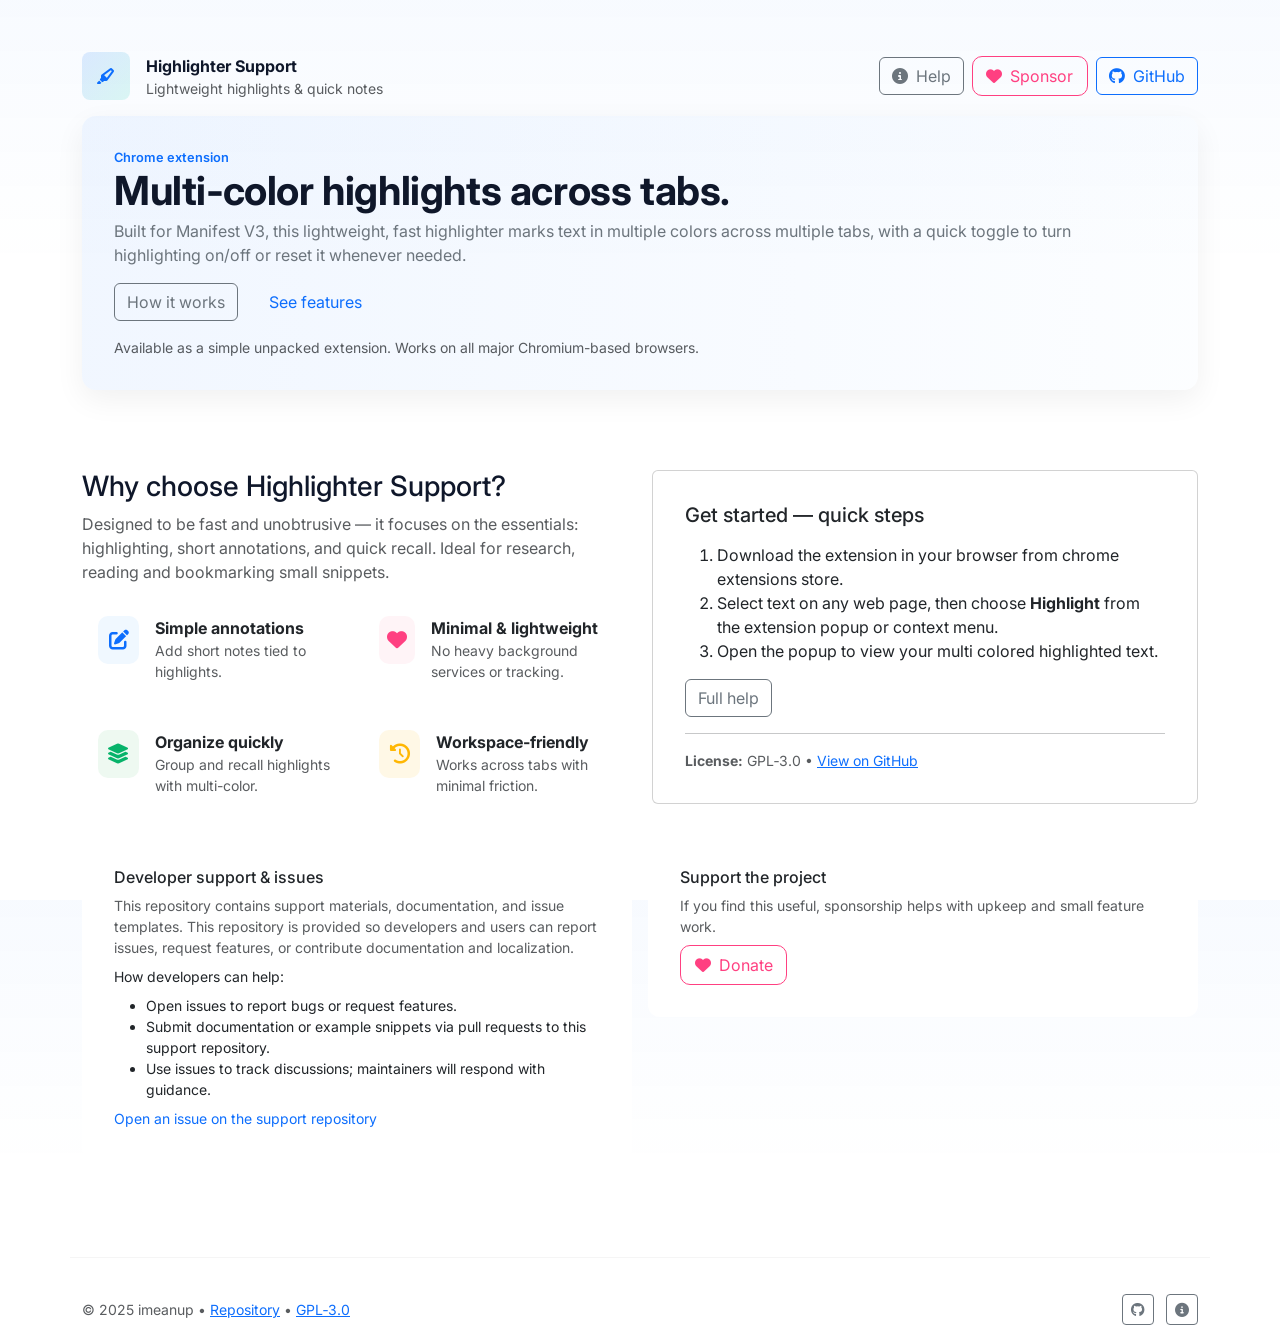
<file: docs/index.html>
<!doctype html>
<html lang="en">
<head>
    <meta charset="utf-8" />
    <meta name="viewport" content="width=device-width, initial-scale=1" />
    <meta name="theme-color" content="#0d6efd" />
    <title>Highlighter Support — Lightweight annotation & highlights</title>
    <meta name="description" content="Highlighter Support — a compact browser extension for highlighting, quick annotations and saving snippets." />

    <!-- Fonts & icons -->
    <link rel="preconnect" href="https://fonts.googleapis.com">
    <link rel="preconnect" href="https://fonts.gstatic.com" crossorigin>
    <link href="https://fonts.googleapis.com/css2?family=Inter:wght@300;400;600;700&display=swap" rel="stylesheet">
    <link href="https://cdnjs.cloudflare.com/ajax/libs/font-awesome/6.4.0/css/all.min.css" rel="stylesheet">

    <!-- Bootstrap CSS -->
    <link href="https://cdn.jsdelivr.net/npm/bootstrap@5.3.2/dist/css/bootstrap.min.css" rel="stylesheet">
    <link rel="stylesheet" href="css/home.css"/>
</head>
<body>
    <header class="site-header">
        <div class="container">
        <div class="d-flex align-items-center justify-content-between mb-3">
            <div class="d-flex align-items-center gap-3">
            <div class="rounded-3 d-flex align-items-center justify-content-center" style="width:48px;height:48px;background:linear-gradient(135deg,#0d6efd22,#00c9a722);">
                <i class="fa-solid fa-highlighter" style="color:var(--accent);"></i>
            </div>
            <div>
                <strong>Highlighter Support</strong>
                <div class="text-muted small">Lightweight highlights & quick notes</div>
            </div>
            </div>
            <div class="d-flex align-items-center gap-2">
            <a class="btn btn-outline-secondary" href="help.html" aria-label="Open help guide"><i class="fa-solid fa-circle-info me-2"></i>Help</a>
            <a class="btn btn-sponsor" href="donate.html" aria-label="Donate or Sponsor"><i class="fa-solid fa-heart me-2"></i>Sponsor</a>
            <a class="btn btn-outline-primary" href="https://github.com/imeanup/highlighter-support" aria-label="Open GitHub repository"><i class="fa-brands fa-github me-2"></i>GitHub</a>
            </div>
        </div>

        <div class="hero">
            <div style="flex:1;min-width:220px">
            <div class="kicker">Chrome extension</div>
            <h1>Multi‑color highlights across tabs.</h1>
            <p class="lead-muted">Built for Manifest V3, this lightweight, fast highlighter marks text in multiple colors across multiple tabs, with a quick toggle to turn highlighting on/off or reset it whenever needed.</p>

            <div class="d-flex align-items-center cta-row mt-3">
                <a class="btn btn-outline-secondary" href="help.html">How it works</a>
                <a class="btn btn-link text-decoration-none ms-2" href="#features">See features</a>
            </div>

            <div class="mt-3 text-muted small">Available as a simple unpacked extension. Works on all major Chromium-based browsers.</div>
            </div>

            <div class="d-none d-md-block text-center" aria-hidden="true">
            </div>
        </div>

        </div>
    </header>

    <main class="container py-5">
        <section id="features" class="mb-4">
        <div class="row align-items-start g-4">
            <div class="col-12 col-lg-6">
            <h2 class="h3 mb-2">Why choose Highlighter Support?</h2>
            <p class="text-muted">Designed to be fast and unobtrusive — it focuses on the essentials: highlighting, short annotations, and quick recall. Ideal for research, reading and bookmarking small snippets.</p>

            <div class="grid-features mt-3">
                <div class="card p-3 feature-card">
                <div class="d-flex align-items-start gap-3">
                    <div class="fa-stack" style="background:#f0f8ff;padding:8px;color:var(--accent)"><i class="fa-solid fa-pen-to-square fa-lg"></i></div>
                    <div>
                    <strong>Simple annotations</strong>
                    <div class="text-muted small">Add short notes tied to highlights.</div>
                    </div>
                </div>
                </div>

                <div class="card p-3 feature-card">
                <div class="d-flex align-items-start gap-3">
                    <div class="fa-stack" style="background:#fff4f7;padding:8px;color:var(--sponsor)"><i class="fa-solid fa-heart fa-lg"></i></div>
                    <div>
                    <strong>Minimal & lightweight</strong>
                    <div class="text-muted small">No heavy background services or tracking.</div>
                    </div>
                </div>
                </div>

                <div class="card p-3 feature-card">
                <div class="d-flex align-items-start gap-3">
                    <div class="fa-stack" style="background:#eef9f1;padding:8px;color:#07b36a"><i class="fa-solid fa-fw fa-layer-group fa-lg"></i></div>
                    <div>
                    <strong>Organize quickly</strong>
                    <div class="text-muted small">Group and recall highlights with multi-color.</div>
                    </div>
                </div>
                </div>

                <div class="card p-3 feature-card">
                <div class="d-flex align-items-start gap-3">
                    <div class="fa-stack" style="background:#fff8e6;padding:8px;color:#ffb703"><i class="fa-solid fa-fw fa-clock-rotate-left fa-lg"></i></div>
                    <div>
                    <strong>Workspace-friendly</strong>
                    <div class="text-muted small">Works across tabs with minimal friction.</div>
                    </div>
                </div>
                </div>
            </div>
            </div>

            <aside class="col-12 col-lg-6">
            <div class="card p-3 h-100">
                <div class="card-body">
                <h3 class="h5">Get started — quick steps</h3>
                <ol class="mt-3">
                    <li>Download the extension in your browser from chrome extensions store.</li>
                    <li>Select text on any web page, then choose <strong>Highlight</strong> from the extension popup or context menu.</li>
                    <li>Open the popup to view your multi colored highlighted text.</li>
                </ol>

                <div id="get-started" class="mt-3">
                    <a class="btn btn-outline-secondary" href="help.html">Full help</a>
                </div>

                <hr>

                <div class="small text-muted">
                    <strong>License:</strong> GPL‑3.0 • <a href="https://github.com/imeanup/highlighter-support/blob/main/LICENSE">View on GitHub</a>
                </div>
                </div>
            </div>
            </aside>
        </div>
        </section>

        <section class="mt-4">
        <div class="row g-3">
            <div class="col-12 col-md-6">
            <div class="card feature-card p-3">
                <div class="card-body">
                    <h4 class="h6">Developer support & issues</h4>
                    <p class="text-muted small mb-2">This repository contains support materials, documentation, and issue templates. This repository is provided so developers and users can report issues, request features, or contribute documentation and localization.</p>
                    <p class="small mb-2">How developers can help:</p>
                    <ul class="small mb-2">
                        <li>Open issues to report bugs or request features.</li>
                        <li>Submit documentation or example snippets via pull requests to this support repository.</li>
                        <li>Use issues to track discussions; maintainers will respond with guidance.</li>
                    </ul>
                    <div class = "small">
                        <a href="https://github.com/imeanup/highlighter-support/issues"
                            class="text-decoration-none">Open an issue on the support repository
                        </a>
                    </div>
                </div>
            </div>
            </div>

            <div class="col-12 col-md-6">
            <div class="card feature-card p-3">
                <div class="card-body">
                <h4 class="h6">Support the project</h4>
                <p class="text-muted small mb-2">If you find this useful, sponsorship helps with upkeep and small feature work.</p>
                <a class="btn btn-sponsor" href="donate.html"><i class="fa-solid fa-heart me-2"></i>Donate</a>
                </div>
            </div>
            </div>
        </div>
        </section>
    </main>

    <footer class="footer container">
        <div class="d-flex flex-column flex-md-row justify-content-between align-items-center py-3">
        <div class="small text-muted">© 2025 imeanup • <a href="https://github.com/imeanup/highlighter-support">Repository</a> • <a href="https://github.com/imeanup/highlighter-support/blob/main/LICENSE">GPL‑3.0</a></div>
        <div class="mt-2 mt-md-0">
            <a class="btn btn-sm btn-outline-secondary me-2" href="https://github.com/imeanup/highlighter-support" aria-label="GitHub"><i class="fa-brands fa-github"></i></a>
            <a class="btn btn-sm btn-outline-secondary" href="help.html" aria-label="Help"><i class="fa-solid fa-circle-info"></i></a>
        </div>
        </div>
    </footer>

    <!-- Bootstrap JS -->
    <script src="https://cdn.jsdelivr.net/npm/bootstrap@5.3.2/dist/js/bootstrap.bundle.min.js"></script>
    <script>
        // Small enhancement: keep keyboard focus visible and enable reduced motion respect
        (function(){
        if (window.matchMedia('(prefers-reduced-motion: reduce)').matches) return;
        document.querySelectorAll('.feature-card').forEach(el=>{
            el.style.transition = 'transform .18s ease, box-shadow .18s ease';
        });
        })();
    </script>
</body>
</html>
</file>
<file: docs/css/home.css>
:root{
    --bg: #ffffff;
    --card: #fbfdff;
    --text: #0f172a;
    --muted: #6c757d;
    --accent: #0d6efd;
    --sponsor: #ff4081;
    --sponsor-bg: #fff0f6;
    --radius: 14px;
    --glass: rgba(255,255,255,0.6);
}

/* 
@media (prefers-color-scheme: dark){
:root{
    --bg: #071025;
    --card: #071427;
    --text: #e6eef8;
    --muted: #98a1b2;
    --accent: #66b2ff;
    --sponsor-bg: rgba(255,64,129,0.07);
    }
} 
*/

html,body{
    height:100%;
}
body{
    font-family: 'Inter', system-ui, -apple-system, 'Segoe UI', Roboto, 'Helvetica Neue', Arial;
    background: linear-gradient(180deg, rgba(13,110,253,0.03), transparent 30%), var(--bg);
    color:var(--text);
    -webkit-font-smoothing:antialiased;
    -moz-osx-font-smoothing:grayscale;
    line-height:1.5;
}

header.site-header{
    padding:3.25rem 0 2rem;
}

.hero{
    background: linear-gradient(90deg, rgba(13,110,253,0.06), rgba(102,178,255,0.02));
    border-radius: var(--radius);
    padding:2rem;
    box-shadow: 0 10px 30px rgba(2,6,23,0.06);
    display:flex;
    gap:1.5rem;
    align-items:center;
}

.hero h1{
    font-weight:700;
    letter-spacing:-0.01em;
    margin-bottom:0.25rem}

.lead-muted{
    color:var(--muted);
    margin-bottom:1rem
}

.btn-sponsor{
    border: 1.6px solid var(--sponsor);
    background: transparent;
    color: var(--sponsor);
    padding:0.45rem 0.85rem;
    border-radius:10px;
    transition:all .18s ease;
}

.btn-sponsor:hover {
    background:var(--sponsor-bg);
    transform:translateY(-2px)
}

.feature-card {
    border:none;
    border-radius:12px;
    transition:transform .18s ease, box-shadow .18s ease
}

.feature-card:hover {
    transform:translateY(-6px);
    box-shadow:0 18px 36px rgba(2,6,23,0.06)
}

.card .fa-stack {
    width:48px;
    height:48px;
    border-radius:10px;
    display:inline-flex;
    align-items:center;
    justify-content:center
}

.kicker {
    font-weight:600;
    color:var(--accent);
    font-size:.8rem
}

.cta-row{
    gap:.6rem
}

.grid-features {
    display:grid;
    grid-template-columns:repeat(auto-fit,minmax(220px,1fr));
    gap:1rem
}

.footer{
    border-top:1px solid rgba(0,0,0,0.04);
    margin-top:3rem;
    padding-top:1.25rem;
    color:var(--muted);
}

:focus {
    outline: none
}

a:focus, button:focus {
    box-shadow:0 0 0 4px rgba(13,110,253,0.12);
    border-radius:8px
}


.mock-visual{
    width:100%;
    max-width:420px;
    border-radius:12px;
    overflow:hidden;
    background:linear-gradient(180deg,#fff,#f6fbff);
    display:block
}

@media (max-width:767px) {
    .hero{
        flex-direction:column
    }
}

pre.code-sample{
    background:rgba(11,20,40,0.03);
    padding:0.75rem;
    border-radius:8px;
    font-size:0.9rem
}
</file>
